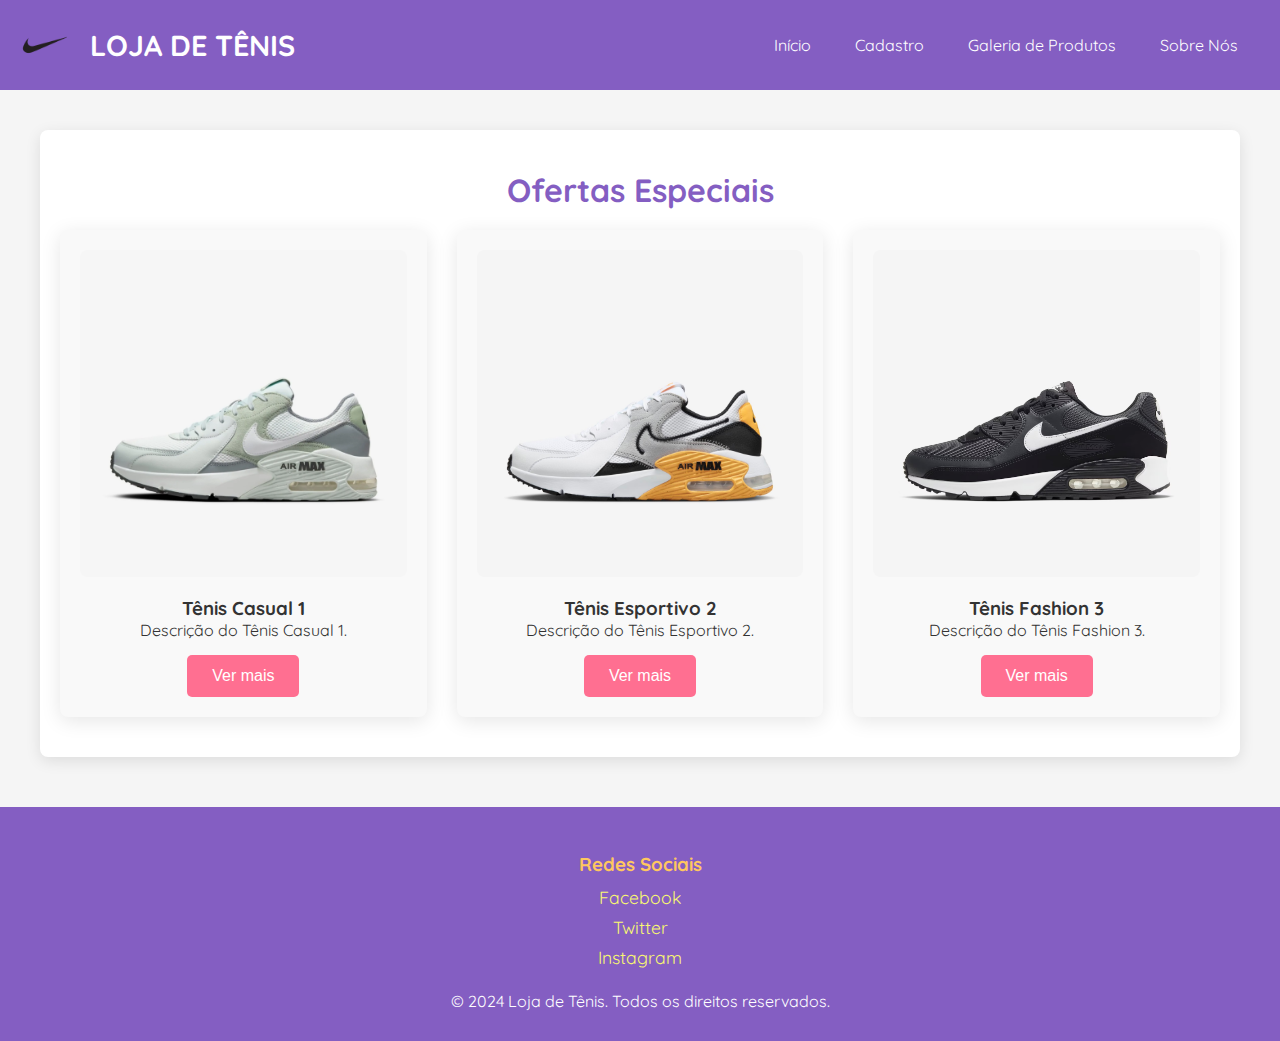
<file: index.html>
<!DOCTYPE html> 
<html lang="pt-BR">
<head>
    <meta charset="UTF-8">
    <meta name="viewport" content="width=device-width, initial-scale=1.0">
    <link rel="stylesheet" href="style.css">
    <link rel="shortcut icon" href="img/iconee.png" type="image/x-icon">
    <title>Loja de Tênis</title>
</head>
<body>
    <!-- Código de leitura em Libras -->
    <div vw class="enabled">
        <div vw-access-button class="active"></div>
        <div vw-plugin-wrapper>
            <div class="vw-plugin-top-wrapper"></div>
        </div>
    </div>
    <script src="https://vlibras.gov.br/app/vlibras-plugin.js"></script>
    <script>
        new window.VLibras.Widget('https://vlibras.gov.br/app');
    </script>

    <!-- Cabeçalho com logo e menu de navegação -->
    <header>
        <img src="iconee.png" alt="Logo Tênis">
        <h1>Loja de Tênis</h1>
        <nav>
            <ul>
                <li><a href="index.html">Início</a></li>
                <li><a href="cadastro.html">Cadastro</a></li>
                <li><a href="#">Galeria de Produtos</a></li>
                <li><a href="#">Sobre Nós</a></li>
            </ul>
        </nav>
    </header>
    <br>
    <br>
    <!-- Seção de Produtos -->
    <section id="produtos">
        <h2>Ofertas Especiais</h2>
        <div class="produtos-container">
            <div class="produto">
                <img src="img1.webp" alt="Tênis 1">
                <h3>Tênis Casual 1</h3>
                <p>Descrição do Tênis Casual 1.</p>
                <a href="#"><button class="comprar-btn">Ver mais</button></a>
            </div>

            <div class="produto">
                <img src="img2.avif" alt="Tênis 2">
                <h3>Tênis Esportivo 2</h3>
                <p>Descrição do Tênis Esportivo 2.</p>
                <a href="#"><button class="comprar-btn">Ver mais</button></a>
            </div>

            <div class="produto">
                <img src="img3.avif" alt="Tênis 3">
                <h3>Tênis Fashion 3</h3>
                <p>Descrição do Tênis Fashion 3.</p>
                <a href="#"><button class="comprar-btn">Ver mais</button></a>
            </div>
        </div>
    </section>

    <!-- Rodapé -->
    <footer>
        <div class="footer-container">
            <div class="footer-column">
                <h3>Redes Sociais</h3>
                <a href="https://facebook.com" target="_blank">Facebook</a>
                <a href="https://twitter.com" target="_blank">Twitter</a>
                <a href="https://instagram.com" target="_blank">Instagram</a>
            </div>
        </div>
        <p>&copy; 2024 Loja de Tênis. Todos os direitos reservados.</p>
    </footer>
</body>
</html>
</file>
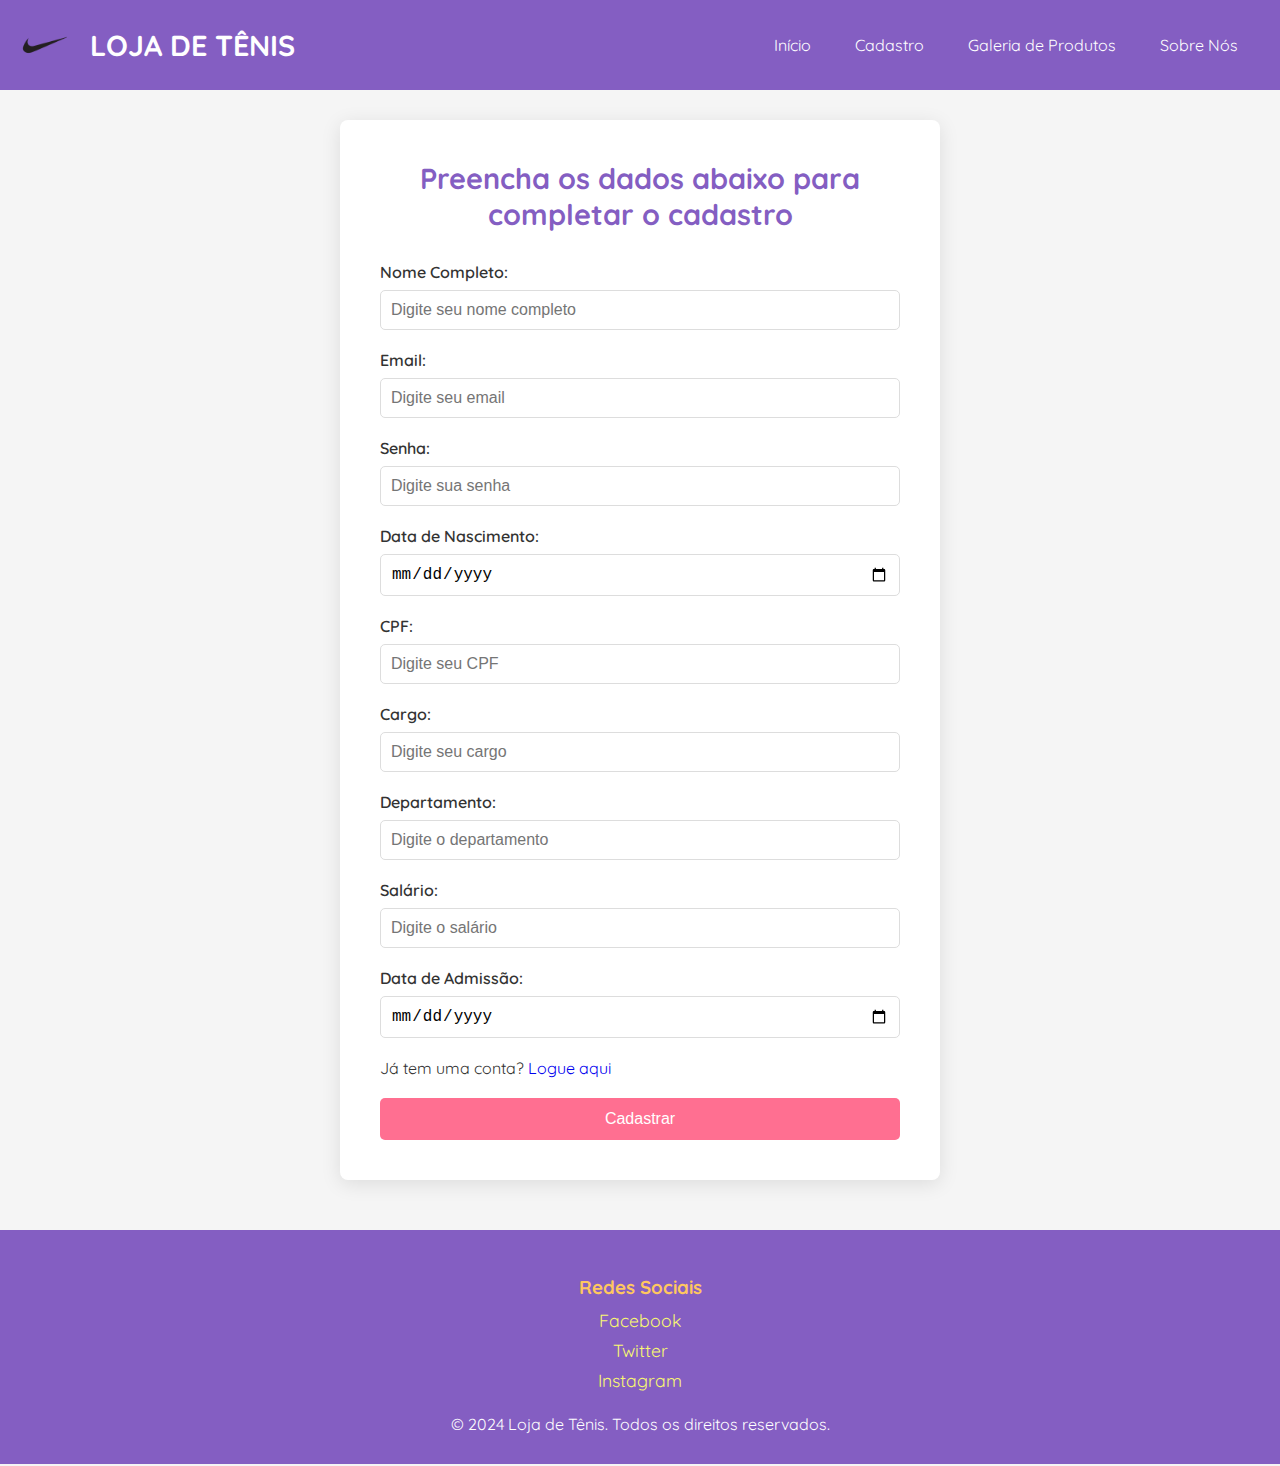
<file: cadastro.html>
<!DOCTYPE html>
<html lang="pt-BR">
<head>
    <meta charset="UTF-8">
    <meta name="viewport" content="width=device-width, initial-scale=1.0">
    <link rel="stylesheet" href="styles.css">
    <link rel="shortcut icon" href="iconee.png" type="image/x-icon">
    <title>Cadastro - Loja de Tênis</title>
</head>
<body>
     <!-- Código de leitura em Libras -->
     <div vw class="enabled">
        <div vw-access-button class="active"></div>
        <div vw-plugin-wrapper>
            <div class="vw-plugin-top-wrapper"></div>
        </div>
    </div>
    <script src="https://vlibras.gov.br/app/vlibras-plugin.js"></script>
    <script>
        new window.VLibras.Widget('https://vlibras.gov.br/app');
    </script>

    <!-- Cabeçalho -->
    <header>
        <img src="iconee.png" alt="Logo Tênis">
        <h1>Loja de Tênis</h1>
        <nav>
            <ul>
                <li><a href="index.html">Início</a></li>
                <li><a href="cadastro.html">Cadastro</a></li>
                <li><a href="#">Galeria de Produtos</a></li>
                <li><a href="#">Sobre Nós</a></li>
            </ul>
        </nav>
    </header>

    <!-- Seção de Formulário de Cadastro -->
    <section id="cadastro">
        <h2>Preencha os dados abaixo para completar o cadastro</h2>
        <form action="#" method="post" class="form-cadastro">
            <label for="nome">Nome Completo:</label>
            <input type="text" id="nome" name="nome" required placeholder="Digite seu nome completo">

            <label for="email">Email:</label>
            <input type="email" id="email" name="email" required placeholder="Digite seu email">

            <label for="senha">Senha:</label>
            <input type="text" id="senha" name="senha" required placeholder="Digite sua senha">

            <label for="nascimento">Data de Nascimento:</label>
            <input type="date" id="nascimento" name="nascimento" required>

            <label for="cpf">CPF:</label>
            <input type="text" id="cpf" name="cpf" required placeholder="Digite seu CPF">

            <label for="cargo">Cargo:</label>
            <input type="text" id="cargo" name="cargo" required placeholder="Digite seu cargo">

            <label for="departamento">Departamento:</label>
            <input type="text" id="departamento" name="departamento" required placeholder="Digite o departamento">

            <label for="salario">Salário:</label>
            <input type="number" id="salario" name="salario" required placeholder="Digite o salário" step="0.01">

            <label for="admissao">Data de Admissão:</label>
            <input type="date" id="admissao" name="admissao" required>
            <p>Já tem uma conta? <a href="login.html" class="content-link">Logue aqui</a></p>
            <br>
            <button type="submit" class="btn-cadastrar">Cadastrar</button>
        </form>
    </section>

    <!-- Rodapé -->
    <footer>
        <div class="footer-container">
            <div class="footer-column">
                <h3>Redes Sociais</h3>
                <a href="https://facebook.com" target="_blank">Facebook</a>
                <a href="https://twitter.com" target="_blank">Twitter</a>
                <a href="https://instagram.com" target="_blank">Instagram</a>
            </div>
        </div>
        <p>&copy; 2024 Loja de Tênis. Todos os direitos reservados.</p>
    </footer>
</body>
</html>
</file>
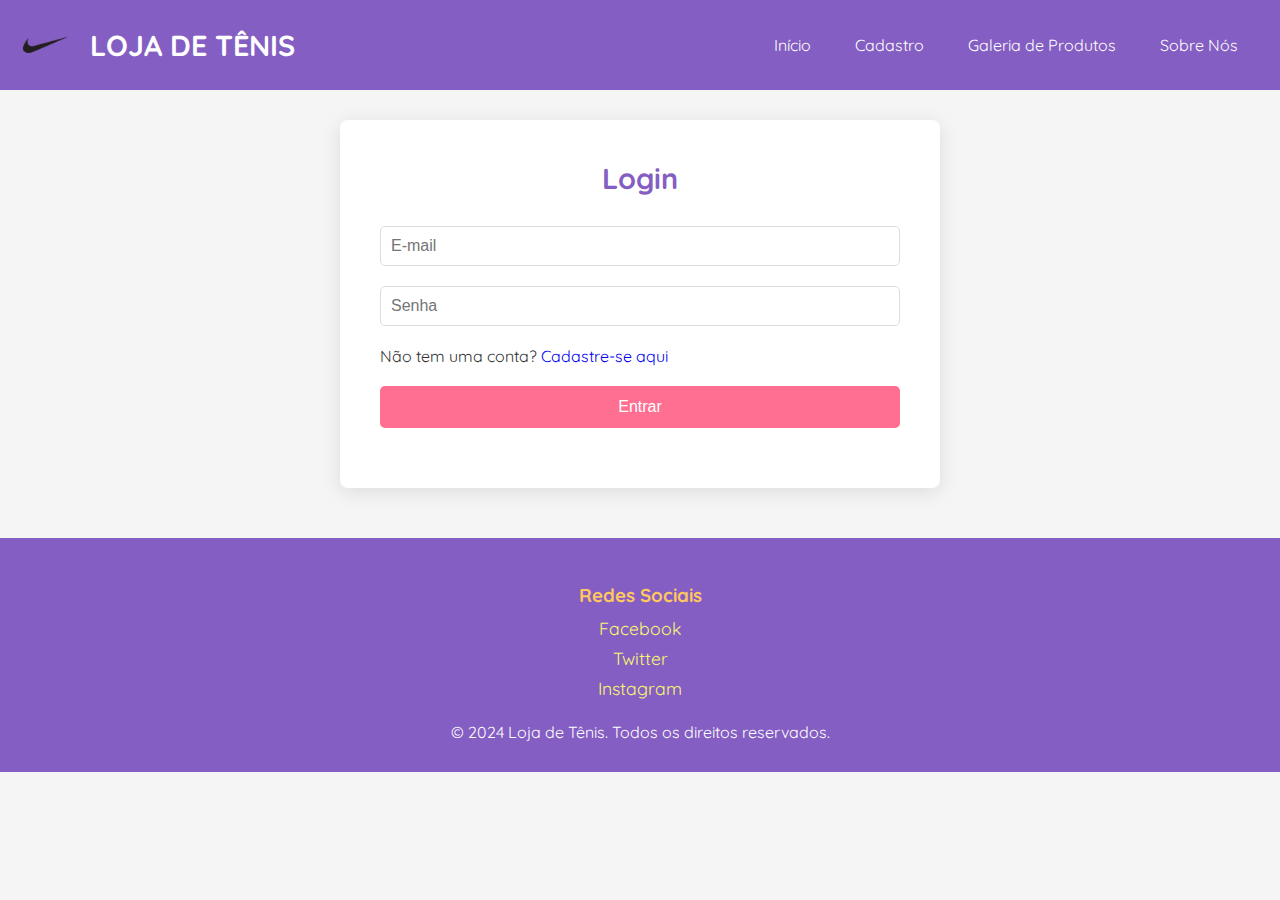
<file: login.html>
<!DOCTYPE html>
<html lang="pt-BR">
<head>
    <meta charset="UTF-8">
    <meta name="viewport" content="width=device-width, initial-scale=1.0">
    <link rel="stylesheet" href="styles.css">
    <link rel="shortcut icon" href="img/iconee.png" type="image/x-icon">
    <title>Login - Loja de Tênis</title>
</head>
<body>
     <!-- Código de leitura em Libras -->
     <div vw class="enabled">
        <div vw-access-button class="active"></div>
        <div vw-plugin-wrapper>
            <div class="vw-plugin-top-wrapper"></div>
        </div>
    </div>
    <script src="https://vlibras.gov.br/app/vlibras-plugin.js"></script>
    <script>
        new window.VLibras.Widget('https://vlibras.gov.br/app');
    </script>

    <!-- Cabeçalho -->
    <header>
        <img src="iconee.png" alt="Logo Tênis">
        <h1>Loja de Tênis</h1>
        <nav>
            <ul>
                <li><a href="index.html">Início</a></li>
                <li><a href="cadastro.html">Cadastro</a></li>
                <li><a href="#">Galeria de Produtos</a></li>
                <li><a href="#">Sobre Nós</a></li>
            </ul>
        </nav>
    </header>

    <section id="cadastro">
        <h2>Login</h2>
        <form action="#" method="post" class="form-cadastro">
            <input type="email" class="input-field" placeholder="E-mail" required>
            <input type="senha" class="input-field" placeholder="Senha" required>
            <br>
             <p>Não tem uma conta? <a href="cadastro.html" class="content-link">Cadastre-se aqui</a></p>
        <br>
            <button type="submit" class="btn-cadastrar">Entrar</button>
        </form>
        <br>
       
    </section>

    <!-- Rodapé -->
    <footer>
        <div class="footer-container">
            <div class="footer-column">
                <h3>Redes Sociais</h3>
                <a href="https://facebook.com" target="_blank">Facebook</a>
                <a href="https://twitter.com" target="_blank">Twitter</a>
                <a href="https://instagram.com" target="_blank">Instagram</a>
            </div>
        </div>
        <p>&copy; 2024 Loja de Tênis. Todos os direitos reservados.</p>
    </footer>
</body>
</html>
</file>
<file: style.css>
/* Importação da fonte */
@import url('https://fonts.googleapis.com/css2?family=Quicksand:wght@500;700&display=swap');

* {
    box-sizing: border-box;
    margin: 0;
    padding: 0;
}

body {
    font-family: 'Quicksand', sans-serif;
    background-color: #f5f5f5;
    color: #333;
}

/* Estilo do Cabeçalho */
header {
    background-color: #845ec2; /* Roxo como cor principal */
    color: #fff;
    padding: 20px;
    display: flex;
    align-items: center;
    justify-content: space-between;
}

header img {
    width: 50px;
    margin-right: 20px;
}

header h1 {
    flex: 1;
    font-size: 1.8rem;
    font-weight: 700;
    text-transform: uppercase;
}

nav {
    text-align: center;
}

nav ul {
    list-style-type: none;
    display: flex;
    justify-content: center;
}

nav li {
    margin: 0 10px;
}

nav a {
    color: #fff;
    text-decoration: none;
    padding: 8px 12px;
    font-size: 16px;
    position: relative;
    overflow: hidden;
    transition: color 0.3s ease;
}

nav a::before {
    content: "";
    position: absolute;
    bottom: 0;
    left: 0;
    width: 0;
    height: 2px;
    background-color: #d65db1; /* Destaque rosa */
    transition: width 0.4s ease;
}

nav a:hover::before {
    width: 100%;
}

nav a::after {
    content: "";
    position: absolute;
    top: 0;
    left: 0;
    width: 0;
    height: 100%;
    background-color: rgba(255, 111, 145, 0.2); /* Destaque rosa transparente */
    z-index: -1;
    transition: width 0.4s ease;
}

nav a:hover::after {
    width: 100%;
}

/* Estilo da seção de produtos */
section {
    padding: 40px 20px;
    max-width: 1200px;
    margin: 0 auto;
    background-color: #fff;
    border-radius: 8px;
    box-shadow: 0 4px 15px rgba(0, 0, 0, 0.1);
}

h2 {
    color: #845ec2; /* Roxo claro para o título */
    margin-bottom: 20px;
    font-size: 2rem;
    text-align: center;
}

/* Contêiner para os cards de produtos */
.produtos-container {
    display: flex;
    justify-content: space-between;
    gap: 30px;
    flex-wrap: wrap;
}

.produto {
    background-color: #f9f9f9;
    padding: 20px;
    border-radius: 8px;
    box-shadow: 0 4px 20px rgba(0, 0, 0, 0.1);
    text-align: center;
    transition: transform 0.3s, box-shadow 0.3s;
    flex-basis: calc(33.33% - 20px);
}

.produto img {
    max-width: 100%;
    height: auto;
    border-radius: 8px;
    margin-bottom: 15px;
}

.produto:hover {
    transform: translateY(-5px); /* Efeito de hover nos cards */
    box-shadow: 0 8px 25px rgba(0, 0, 0, 0.15);
}

.comprar-btn {
    background-color: #ff6f91;
    color: #fff;
    padding: 12px 25px;
    border: none;
    border-radius: 5px;
    cursor: pointer;
    margin-top: 15px;
    font-size: 1rem;
    transition: background-color 0.3s;
}

.comprar-btn:hover {
    background-color: #e04e7d; /* Cor ao passar o mouse */
}

/* Estilo do Rodapé */
footer {
    background-color: #845ec2;
    color: #fff;
    text-align: center;
    padding: 30px 20px;
    margin-top: 50px;
}

.footer-container {
    display: flex;
    justify-content: center;
    flex-wrap: wrap;
    max-width: 1200px;
    margin: 0 auto;
}

.footer-column {
    margin: 15px;
    flex: 1 1 200px;
}

.footer-column h3 {
    margin-bottom: 10px;
    color: #ffc75f; /* Amarelo claro para destaque */
}

.footer-column a {
    color: #f9f871;
    text-decoration: none;
    margin: 8px 0;
    display: block;
    font-size: 1.1rem;
    transition: color 0.3s ease;
}

.footer-column a:hover {
    color: #ff6f91; /* Cor de destaque ao passar o mouse */
}

.footer p {
    font-size: 14px;
    margin-top: 20px;
}
</file>
<file: styles.css>
/* Importação da fonte */
@import url('https://fonts.googleapis.com/css2?family=Quicksand:wght@500;700&display=swap');

/* Estilo Geral */
* {
    box-sizing: border-box;
    margin: 0;
    padding: 0;
}

body {
    font-family: 'Quicksand', sans-serif;
    background-color: #f5f5f5;
    color: #333;
}

/* Estilo do Cabeçalho */
header {
    background-color: #845ec2; /* Roxo */
    color: #fff;
    padding: 20px;
    display: flex;
    align-items: center;
    justify-content: space-between;
}

header img {
    width: 50px;
    margin-right: 20px;
}

header h1 {
    font-size: 1.8rem;
    font-weight: 700;
    text-transform: uppercase;
    flex: 1;
}

nav ul {
    list-style-type: none;
    display: flex;
    justify-content: center;
}

nav li {
    margin: 0 10px;
}

nav a {
    color: #fff;
    text-decoration: none;
    padding: 8px 12px;
    font-size: 16px;
    transition: color 0.3s ease;
}

nav a:hover {
    color: #d65db1; /* Rosa */
}

/* Estilo da Seção de Cadastro (CSS Isolado) */
#cadastro {
    background-color: #fff;
    max-width: 600px;
    margin: 30px auto;
    padding: 40px;
    border-radius: 8px;
    box-shadow: 0 4px 20px rgba(0, 0, 0, 0.1);
}

#cadastro h2 {
    text-align: center;
    color: #845ec2;
    margin-bottom: 30px;
    font-size: 1.8rem;
}

/* Estilo do Formulário */
#cadastro .form-cadastro label {
    display: block;
    margin-bottom: 8px;
    font-size: 1rem;
    font-weight: 600;
}

#cadastro .form-cadastro input {
    width: 100%;
    padding: 10px;
    margin-bottom: 20px;
    border: 1px solid #ddd;
    border-radius: 5px;
    font-size: 1rem;
}


#cadastro .form-cadastro input:focus {
    border-color: #845ec2;
    outline: none;
}

#cadastro .btn-cadastrar {
    background-color: #ff6f91;
    color: #fff;
    padding: 12px 25px;
    border: none;
    border-radius: 5px;
    cursor: pointer;
    font-size: 1rem;
    display: block;
    width: 100%;
    transition: background-color 0.3s ease;
}

#cadastro .btn-cadastrar:hover {
    background-color: #e04e7d;
}

/* Estilo do Rodapé */
footer {
    background-color: #845ec2;
    color: #fff;
    text-align: center;
    padding: 30px 20px;
    margin-top: 50px;
}

footer .footer-container {
    display: flex;
    justify-content: center;
    flex-wrap: wrap;
    max-width: 1200px;
    margin: 0 auto;
}

footer .footer-column {
    margin: 15px;
    flex: 1 1 200px;
}

footer .footer-column h3 {
    margin-bottom: 10px;
    color: #ffc75f; /* Amarelo */
}

footer .footer-column a {
    color: #f9f871;
    text-decoration: none;
    margin: 8px 0;
    display: block;
    font-size: 1.1rem;
    transition: color 0.3s ease;
}

footer .footer-column a:hover {
    color: #ff6f91;
}

footer .footer p {
    font-size: 14px;
    margin-top: 20px;
}

/* Remover sublinhado do link */
.content-link {
    text-decoration: none;
}
</file>
